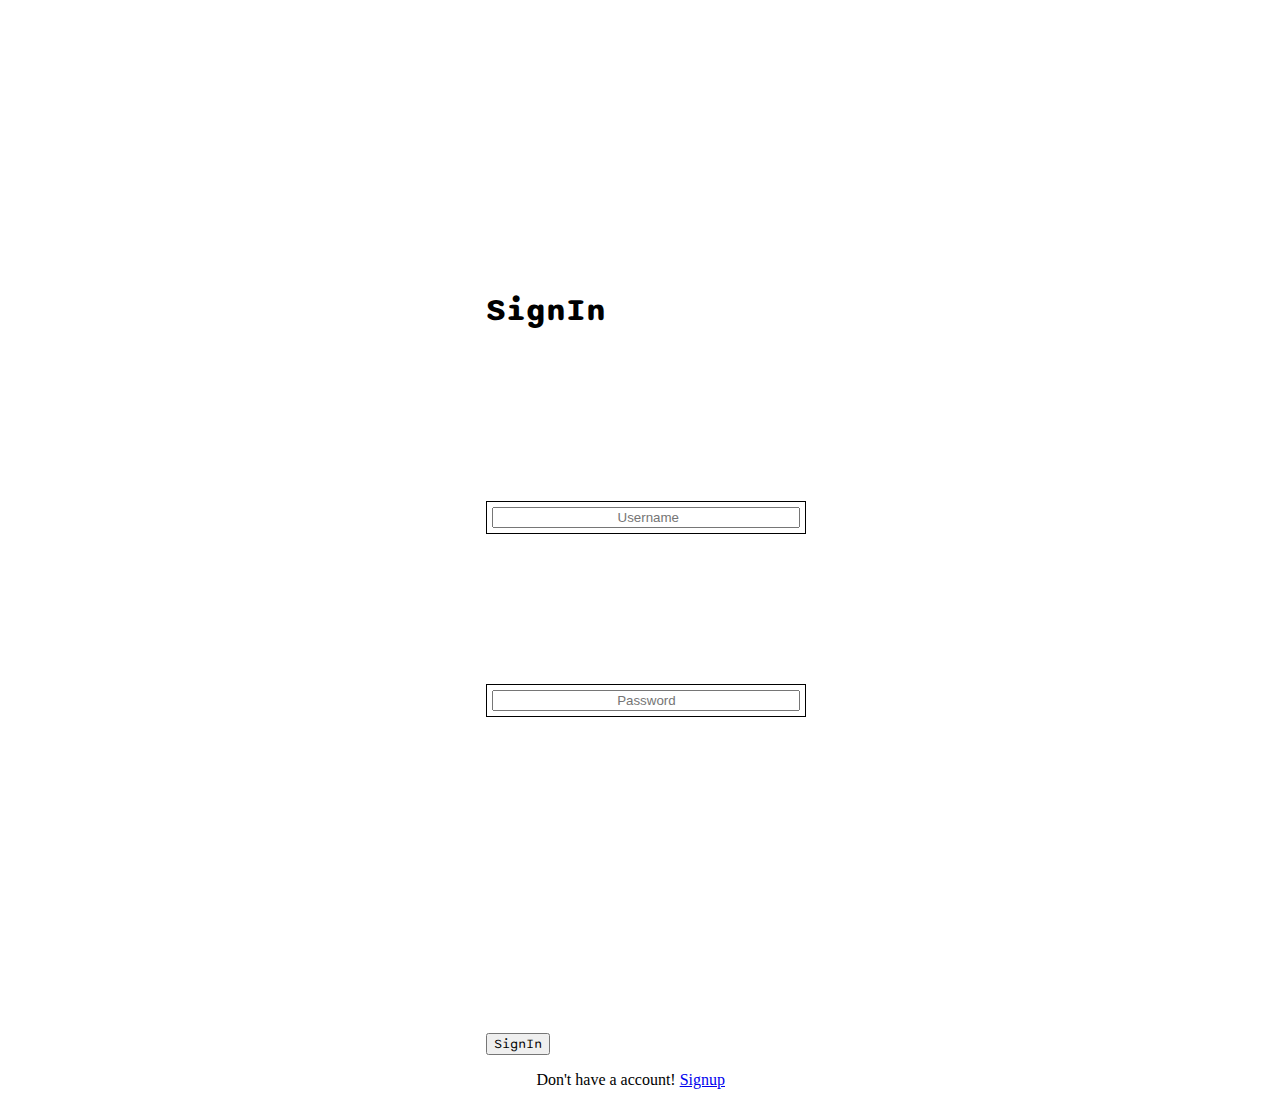
<file: signin.html>
<!DOCTYPE html>
<html lang="en">
<head>
    <meta charset="UTF-8">
    <meta http-equiv="X-UA-Compatible" content="IE=edge">
    <meta name="viewport" content="width=device-width, initial-scale=1.0">
    <title>SignIn</title>
    <link rel="stylesheet" href="style/sign.css">
    <link rel="stylesheet" href="style/animation.css">
    <link href="https://cdn.jsdelivr.net/npm/bootstrap@5.1.3/dist/css/bootstrap.min.css" rel="stylesheet" integrity="sha384-1BmE4kWBq78iYhFldvKuhfTAU6auU8tT94WrHftjDbrCEXSU1oBoqyl2QvZ6jIW3" crossorigin="anonymous">
    <link rel="preconnect" href="https://fonts.googleapis.com">
<link rel="preconnect" href="https://fonts.gstatic.com" crossorigin>
<link href="https://fonts.googleapis.com/css2?family=Sono:wght@800&display=swap" rel="stylesheet"> 
</head>
<body>
    <div class="sign color-change-2x ">
        
    </div>
    <div class="p-3 mb-5 bg-body rounded signin shadow-lg tilt-in-fwd-tr">
        <h1 class="text-center text-primaryr mb-3 font">SignIn</h1>
        <form action="#">
            <table>
                <tr>
                    <td><input type="text" id="user_name" placeholder=" Username" name="username" Required></td>
                </tr>
                <tr>
                    <td><input type="password" id="pass1" name="pass1" placeholder="Password" Required></td>
                </tr>
                <tr>
            </table>
            <p class="text-center mt-3"><button class="btn btn-primary mt-3 font " onclick="signIn()">SignIn</button></p>
            <p style="margin-left:50px;">Don't have a account! <a href="signup.html">Signup</a></p>
        </form>
    </div>
</body>
<script >

    function getData(){
        let user_data =   JSON.parse(localStorage.getItem("user_data"));
        return user_data;
    }
    //  var data = getData();
    //  console.log(data);
  
  function signIn(){
  
       let data = getData();
  
       let user_name = document.getElementById('user_name').value;
       let user_pass = document.getElementById('pass1').value;

       if (data.user_pass_1 == "" && data.user_name == "") {
            alert("login fail..Please Enter correct credential!");
       }
       else if (data.user_name == user_name &&  data.user_pass_1 == user_pass) {
        window.location.href = "index.html";
            alert("login success");
           
       } else {
         alert("login fail..Please Enter correct credential!");
       }
       localStorage.setItem("data", JSON.stringify(data));
     }
      </script>
</script>
<script src="main.js"></script>
</html>
</file>
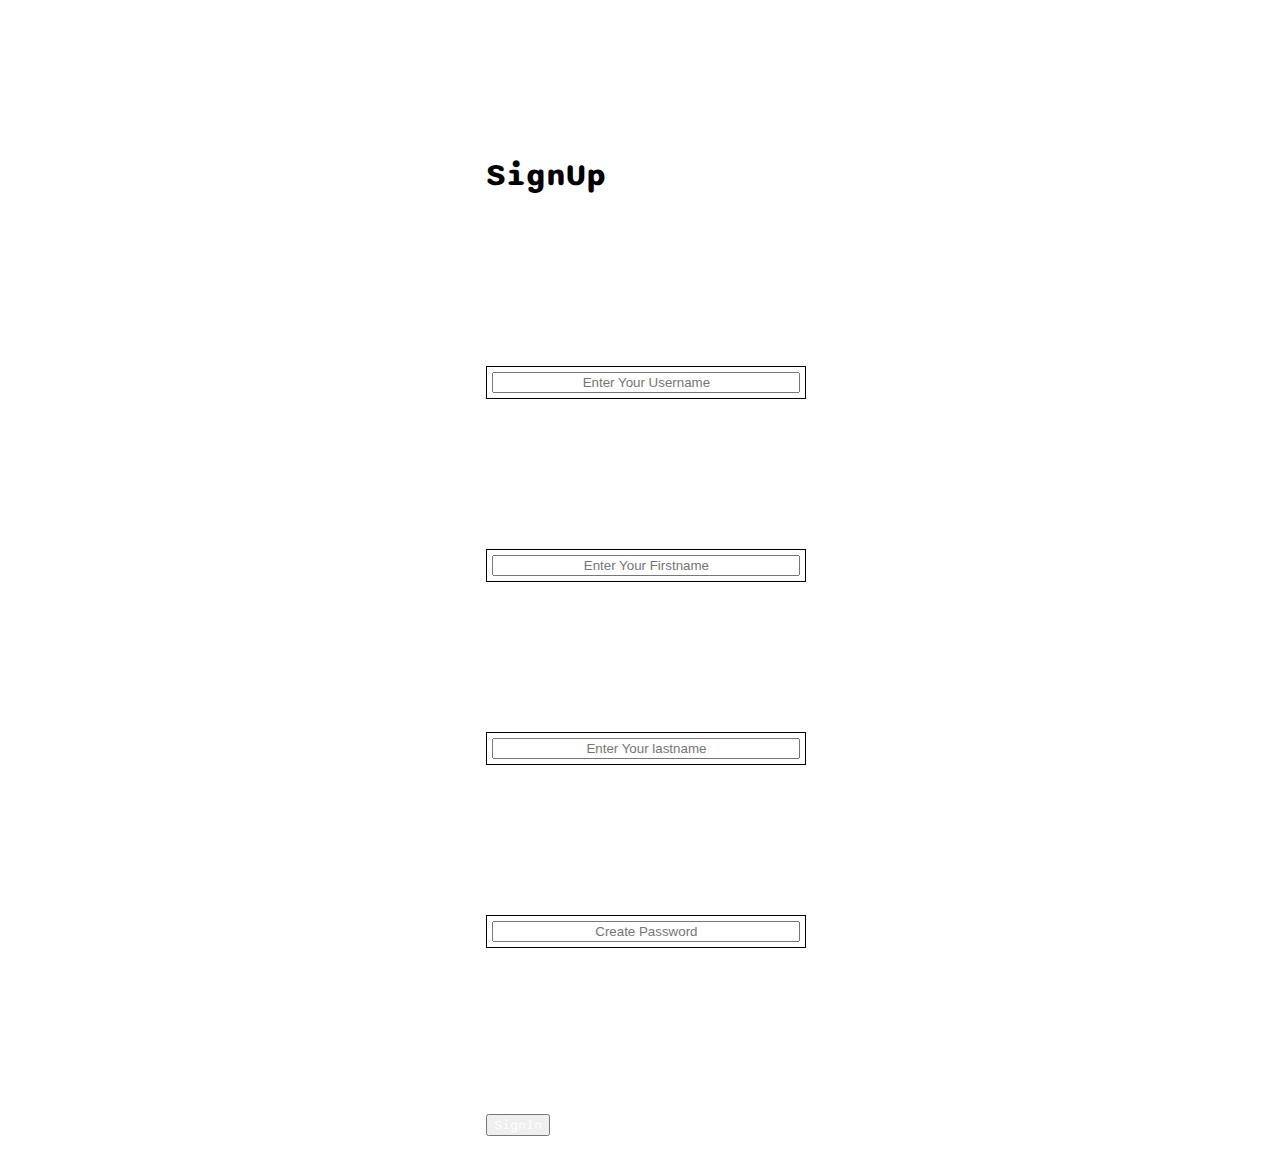
<file: signup.html>
<!DOCTYPE html>
<html lang="en">
<head>
    <meta charset="UTF-8">
    <meta http-equiv="X-UA-Compatible" content="IE=edge">
    <meta name="viewport" content="width=device-width, initial-scale=1.0">
    <title>SignUp</title>
    <link rel="stylesheet" href="style/sign.css">
    <link rel="stylesheet" href="style/animation.css">
    <link href="https://cdn.jsdelivr.net/npm/bootstrap@5.1.3/dist/css/bootstrap.min.css" rel="stylesheet" integrity="sha384-1BmE4kWBq78iYhFldvKuhfTAU6auU8tT94WrHftjDbrCEXSU1oBoqyl2QvZ6jIW3" crossorigin="anonymous">
    <link rel="preconnect" href="https://fonts.googleapis.com">
<link rel="preconnect" href="https://fonts.gstatic.com" crossorigin>
<link href="https://fonts.googleapis.com/css2?family=Sono:wght@800&display=swap" rel="stylesheet"> 
</head>
<body>
    <div class="sign color-change-2x">
        
    </div>
    <div class="shadow-lg p-3 mb-5 bg-body rounded signup tilt-in-fwd-tr">
        <h1 class="text-center text-primaryr mb-3 font">SignUp</h1>
        <form action="#">
            <table>
                <tr>
                    <td><input type="text" id="user_name" placeholder="Enter Your Username" name="username" required></td>
                </tr>

                <tr>
                    <td><input type="text" id="first_name" name="fname" placeholder="Enter Your Firstname" required></td>
                </tr>

                <tr>
                    <td>
                        <input type="text" id="last_name" placeholder="Enter Your lastname" class="lastname" required>
                    </td>
                </tr>
               
                <tr>
                    <td><input type="password" id="pass1" name="pass1" placeholder="Create Password"required></td>
                </tr>
            </table>
            <p class="text-center mt-3"><button class="btn btn-primary mt-3 font " onclick="signUp()"><a href="signin.html" style="color: white; text-decoration: none;">SignIn</a></button></p>
        </form>
    </div>
</body>
<script>
    function signUp(){

        let userData = {
            user_name: document.getElementById('user_name').value,
            first_name: document.getElementById('first_name').value,
            last_name: document.getElementById('last_name').value,
            user_pass_1: document.getElementById('pass1').value,
        };

        localStorage.setItem("user_data", JSON.stringify(userData));

        console.log(userData.user_name);
}

</script> 
<script src="main.js"></script>
</html>
</file>
<file: style/sign.css>
.banner>img{
    height: 500px;
    object-fit: cover;
    margin-top: 20px;
    margin-bottom: 10px;
    border-radius: 8px;
}
img{
    height: 200px;
    object-fit: cover;
    border-radius: 8px;
}
.font{
    font-family: 'Sono', sans-serif;
}
h3 h1{
    font-family: 'Sono', sans-serif;
}

.sign{
    background-image: url("https://images.unsplash.com/photo-1607083207118-f60f4fff8efe?ixlib=rb-4.0.3&ixid=MnwxMjA3fDB8MHxwaG90by1yZWxhdGVkfDEyfHx8ZW58MHx8fHw%3D&auto=format&fit=crop&w=700&q=60");
    height: 100vh;
    filter: brightness(50%);
    background-repeat: none;
    background-size: cover;
    object-fit: center;
    background-position: center;
}
.signin{
    position: absolute;
    top: 30%;
    left: 38%;
}
.signup{
    position: absolute;
    top: 15%;
    left: 38%;
}
@media(max-width:500px){
    .sign{
        display: flex;
        justify-content: center;
        align-items: center;
    }
    .signin{
       top: 30%;
       left: 10%;
    }
    .signup{
        top: 25%;
        left: 8%;
    }
}
tr{
    margin-bottom: 10px;
}
table {
    border-collapse: separate;
    border-spacing: 0 150px;
}
td{
    text-align: left;
    border: 1px solid black;
    padding: 5px;
}

input{
    text-align: center;
    width: 300px;
}

.pos{
    position: sticky;
    top: 3px;
}
</file>
<file: style/animation.css>
.scale-up-center {
    -webkit-animation: scale-up-center 0.4s cubic-bezier(0.390, 0.575, 0.565, 1.000) both;
            animation: scale-up-center 0.4s cubic-bezier(0.390, 0.575, 0.565, 1.000) both;
    }
    
     @-webkit-keyframes scale-up-center {
      0% {
        -webkit-transform: scale(0.5);
                transform: scale(0.5);
      }
      100% {
        -webkit-transform: scale(1);
                transform: scale(1);
      }
    }
    @keyframes scale-up-center {
      0% {
        -webkit-transform: scale(0.5);
                transform: scale(0.5);
      }
      100% {
        -webkit-transform: scale(1);
                transform: scale(1);
      }
    }
    
    /* ----------------------------------------------
 * Generated by Animista on 2022-12-10 17:41:9
 * Licensed under FreeBSD License.
 * See http://animista.net/license for more info. 
 * w: http://animista.net, t: @cssanimista
 * ---------------------------------------------- */

/**
 * ----------------------------------------
 * animation shake-horizontal
 * ----------------------------------------
 */
@-webkit-keyframes shake-horizontal {
    0%,
    100% {
      -webkit-transform: translateX(0);
              transform: translateX(0);
    }
    10%,
    30%,
    50%,
    70% {
      -webkit-transform: translateX(-10px);
              transform: translateX(-10px);
    }
    20%,
    40%,
    60% {
      -webkit-transform: translateX(10px);
              transform: translateX(10px);
    }
    80% {
      -webkit-transform: translateX(8px);
              transform: translateX(8px);
    }
    90% {
      -webkit-transform: translateX(-8px);
              transform: translateX(-8px);
    }
  }

  .shake-horizontal {
	-webkit-animation: shake-horizontal 1s cubic-bezier(0.455, 0.030, 0.515, 0.955) both;
	        animation: shake-horizontal 1s cubic-bezier(0.455, 0.030, 0.515, 0.955) both;
}

  @keyframes shake-horizontal {
    0%,
    100% {
      -webkit-transform: translateX(0);
              transform: translateX(0);
    }
    10%,
    30%,
    50%,
    70% {
      -webkit-transform: translateX(-10px);
              transform: translateX(-10px);
    }
    20%,
    40%,
    60% {
      -webkit-transform: translateX(10px);
              transform: translateX(10px);
    }
    80% {
      -webkit-transform: translateX(8px);
              transform: translateX(8px);
    }
    90% {
      -webkit-transform: translateX(-8px);
              transform: translateX(-8px);
    }
  }
  


  .kenburns-top {
	-webkit-animation: kenburns-top 1s both;
	        animation: kenburns-top 1s both;
}

/* ----------------------------------------------
 * Generated by Animista on 2022-12-10 17:49:56
 * Licensed under FreeBSD License.
 * See http://animista.net/license for more info. 
 * w: http://animista.net, t: @cssanimista
 * ---------------------------------------------- */

/**
 * ----------------------------------------
 * animation kenburns-top
 * ----------------------------------------
 */
 @-webkit-keyframes kenburns-top {
    0% {
      -webkit-transform: scale(1) translateY(0);
              transform: scale(1) translateY(0);
      -webkit-transform-origin: 50% 16%;
              transform-origin: 50% 16%;
    }
    100% {
      -webkit-transform: scale(1.25) translateY(-15px);
              transform: scale(1.25) translateY(-15px);
      -webkit-transform-origin: top;
              transform-origin: top;
    }
  }
  @keyframes kenburns-top {
    0% {
      -webkit-transform: scale(1) translateY(0);
              transform: scale(1) translateY(0);
      -webkit-transform-origin: 50% 16%;
              transform-origin: 50% 16%;
    }
    100% {
      -webkit-transform: scale(1.25) translateY(-15px);
              transform: scale(1.25) translateY(-15px);
      -webkit-transform-origin: top;
              transform-origin: top;
    }
  }
  
  .text-pop-up-top {
	-webkit-animation: text-pop-up-top 0.5s cubic-bezier(0.250, 0.460, 0.450, 0.940) both;
	        animation: text-pop-up-top 0.5s cubic-bezier(0.250, 0.460, 0.450, 0.940) both;
}
/* ----------------------------------------------
 * Generated by Animista on 2022-12-10 18:26:18
 * Licensed under FreeBSD License.
 * See http://animista.net/license for more info. 
 * w: http://animista.net, t: @cssanimista
 * ---------------------------------------------- */

/**
 * ----------------------------------------
 * animation text-pop-up-top
 * ----------------------------------------
 */
 @-webkit-keyframes text-pop-up-top {
    0% {
      -webkit-transform: translateY(0);
              transform: translateY(0);
      -webkit-transform-origin: 50% 50%;
              transform-origin: 50% 50%;
      text-shadow: none;
    }
    100% {
      -webkit-transform: translateY(-50px);
              transform: translateY(-50px);
      -webkit-transform-origin: 50% 50%;
              transform-origin: 50% 50%;
      text-shadow: 0 1px 0 #cccccc, 0 2px 0 #cccccc, 0 3px 0 #cccccc, 0 4px 0 #cccccc, 0 5px 0 #cccccc, 0 6px 0 #cccccc, 0 7px 0 #cccccc, 0 8px 0 #cccccc, 0 9px 0 #cccccc, 0 50px 30px rgba(0, 0, 0, 0.3);
    }
  }
  @keyframes text-pop-up-top {
    0% {
      -webkit-transform: translateY(0);
              transform: translateY(0);
      -webkit-transform-origin: 50% 50%;
              transform-origin: 50% 50%;
      text-shadow: none;
    }
    100% {
      -webkit-transform: translateY(-50px);
              transform: translateY(-50px);
      -webkit-transform-origin: 50% 50%;
              transform-origin: 50% 50%;
      text-shadow: 0 1px 0 #cccccc, 0 2px 0 #cccccc, 0 3px 0 #cccccc, 0 4px 0 #cccccc, 0 5px 0 #cccccc, 0 6px 0 #cccccc, 0 7px 0 #cccccc, 0 8px 0 #cccccc, 0 9px 0 #cccccc, 0 50px 30px rgba(0, 0, 0, 0.3);
    }
  }
  
  .tracking-in-expand {
	-webkit-animation: tracking-in-expand .5s cubic-bezier(0.215, 0.610, 0.355, 1.000) ;
	        animation: tracking-in-expand .5s cubic-bezier(0.215, 0.610, 0.355, 1.000) ;
}
/* ----------------------------------------------
 * Generated by Animista on 2022-12-10 18:33:11
 * Licensed under FreeBSD License.
 * See http://animista.net/license for more info. 
 * w: http://animista.net, t: @cssanimista
 * ---------------------------------------------- */

/**
 * ----------------------------------------
 * animation tracking-in-expand
 * ----------------------------------------
 */
 @-webkit-keyframes tracking-in-expand {
    0% {
      letter-spacing: -0.5em;
      opacity: 0;
    }
    40% {
      opacity: 0.6;
    }
    100% {
      opacity: 1;
    }
  }
  @keyframes tracking-in-expand {
    0% {
      letter-spacing: -0.5em;
      opacity: 0;
    }
    40% {
      opacity: 0.6;
    }
    100% {
      opacity: 1;
    }
  }

  
.tilt-in-fwd-tr {
	-webkit-animation: tilt-in-fwd-tr 0.6s cubic-bezier(0.250, 0.460, 0.450, 0.940) both;
	        animation: tilt-in-fwd-tr 0.6s cubic-bezier(0.250, 0.460, 0.450, 0.940) both;
}
/* ----------------------------------------------
 * Generated by Animista on 2022-12-10 18:9:37
 * Licensed under FreeBSD License.
 * See http://animista.net/license for more info. 
 * w: http://animista.net, t: @cssanimista
 * ---------------------------------------------- */

/**
 * ----------------------------------------
 * animation tilt-in-fwd-tr
 * ----------------------------------------
 */
 @-webkit-keyframes tilt-in-fwd-tr {
    0% {
      -webkit-transform: rotateY(20deg) rotateX(35deg) translate(300px, -300px) skew(-35deg, 10deg);
              transform: rotateY(20deg) rotateX(35deg) translate(300px, -300px) skew(-35deg, 10deg);
      opacity: 0;
    }
    100% {
      -webkit-transform: rotateY(0) rotateX(0deg) translate(0, 0) skew(0deg, 0deg);
              transform: rotateY(0) rotateX(0deg) translate(0, 0) skew(0deg, 0deg);
      opacity: 1;
    }
  }
  @keyframes tilt-in-fwd-tr {
    0% {
      -webkit-transform: rotateY(20deg) rotateX(35deg) translate(300px, -300px) skew(-35deg, 10deg);
              transform: rotateY(20deg) rotateX(35deg) translate(300px, -300px) skew(-35deg, 10deg);
      opacity: 0;
    }
    100% {
      -webkit-transform: rotateY(0) rotateX(0deg) translate(0, 0) skew(0deg, 0deg);
              transform: rotateY(0) rotateX(0deg) translate(0, 0) skew(0deg, 0deg);
      opacity: 1;
    }
  }
  

  .color-change-2x {
	-webkit-animation: color-change-2x 2s linear infinite alternate both;
	        animation: color-change-2x 2s linear infinite alternate both;
}
/* ----------------------------------------------
 * Generated by Animista on 2022-12-10 18:14:6
 * Licensed under FreeBSD License.
 * See http://animista.net/license for more info. 
 * w: http://animista.net, t: @cssanimista
 * ---------------------------------------------- */

/**
 * ----------------------------------------
 * animation color-change-2x
 * ----------------------------------------
 */
 @-webkit-keyframes color-change-2x {
    0% {
      background: #19dcea;
    }
    100% {
      background: #b22cff;
    }
  }
  @keyframes color-change-2x {
    0% {
      background: #19dcea;
    }
    100% {
      background: #b22cff;
    }
  }
  
  .puff-in-center {
    -webkit-animation: puff-in-center 0.3s cubic-bezier(0.470, 0.000, 0.745, 0.715) both;
            animation: puff-in-center 0.3s cubic-bezier(0.470, 0.000, 0.745, 0.715) both;
  }

  /* ----------------------------------------------
 * Generated by Animista on 2022-12-11 1:40:40
 * Licensed under FreeBSD License.
 * See http://animista.net/license for more info. 
 * w: http://animista.net, t: @cssanimista
 * ---------------------------------------------- */

/**
 * ----------------------------------------
 * animation puff-in-center
 * ----------------------------------------
 */
@-webkit-keyframes puff-in-center {
  0% {
    -webkit-transform: scale(2);
            transform: scale(2);
    -webkit-filter: blur(4px);
            filter: blur(4px);
    opacity: 0;
  }
  100% {
    -webkit-transform: scale(1);
            transform: scale(1);
    -webkit-filter: blur(0px);
            filter: blur(0px);
    opacity: 1;
  }
}
@keyframes puff-in-center {
  0% {
    -webkit-transform: scale(2);
            transform: scale(2);
    -webkit-filter: blur(4px);
            filter: blur(4px);
    opacity: 0;
  }
  100% {
    -webkit-transform: scale(1);
            transform: scale(1);
    -webkit-filter: blur(0px);
            filter: blur(0px);
    opacity: 1;
  }
}
</file>
